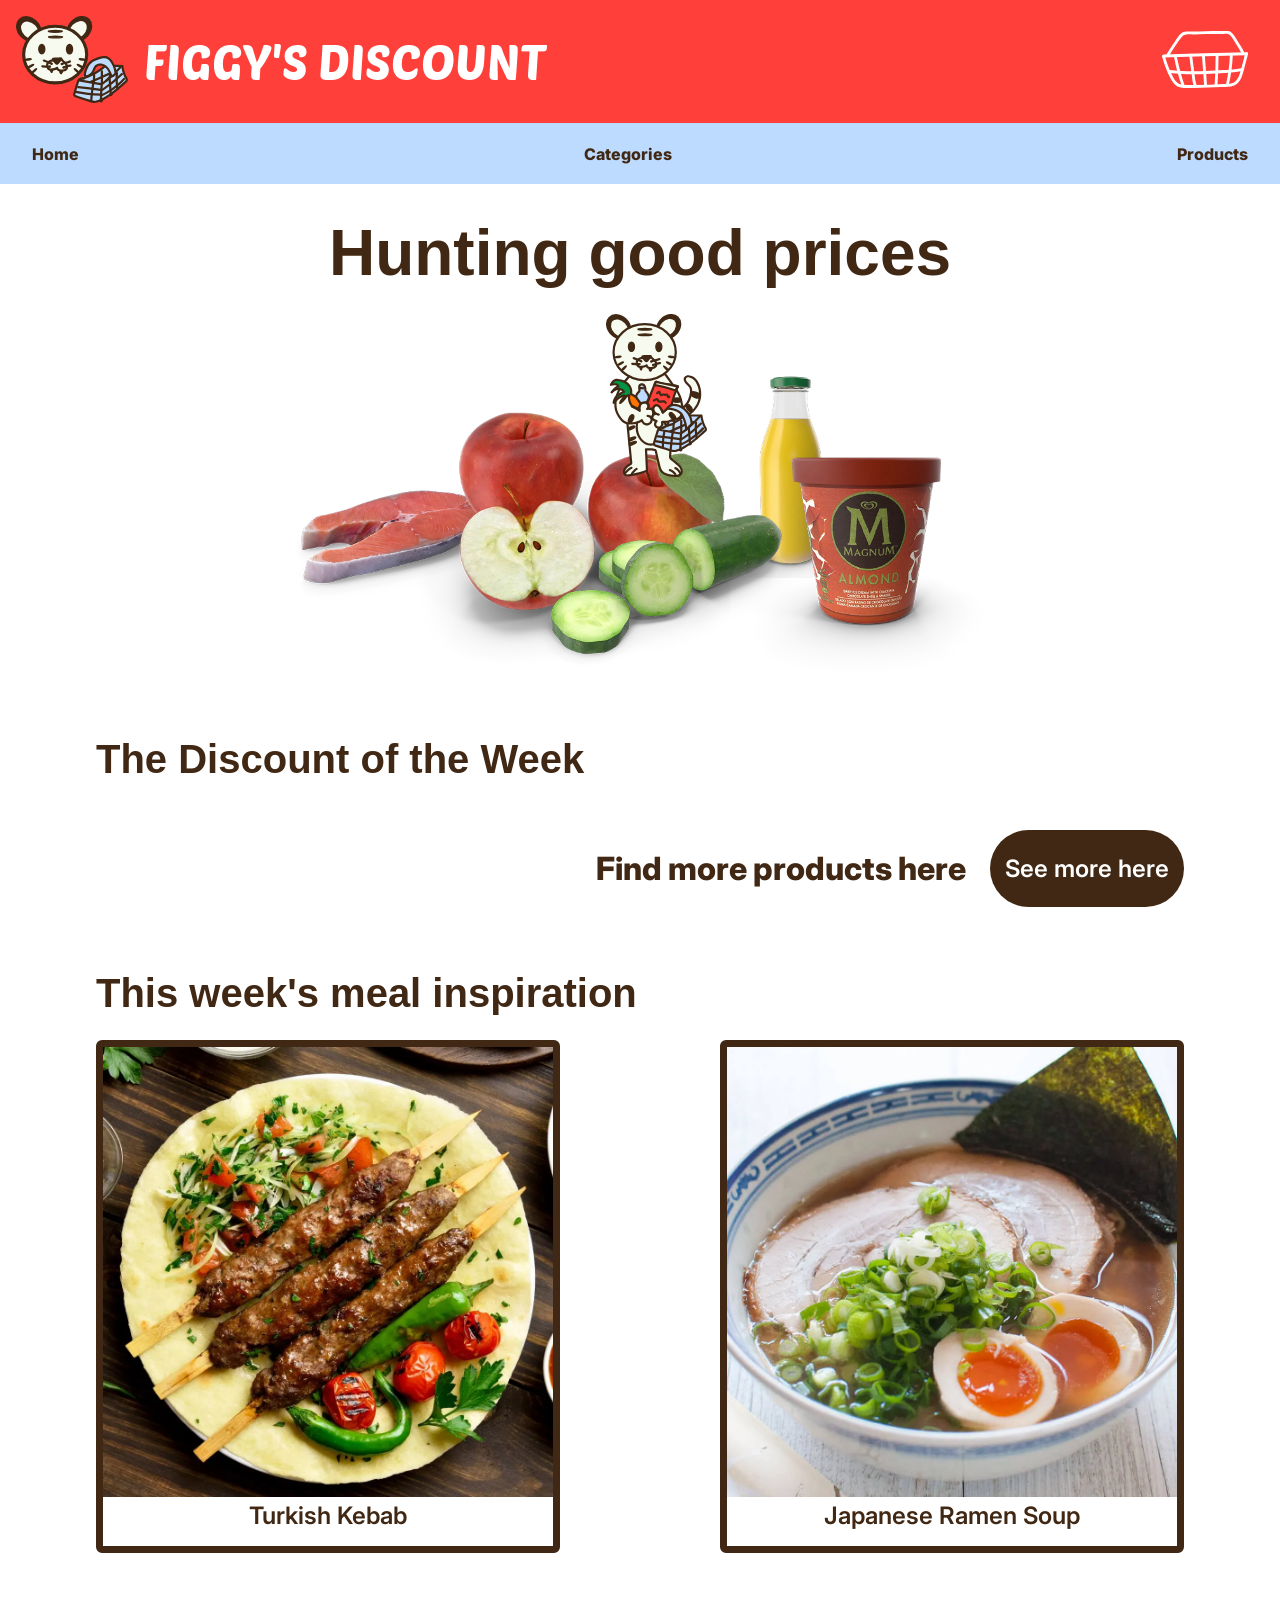
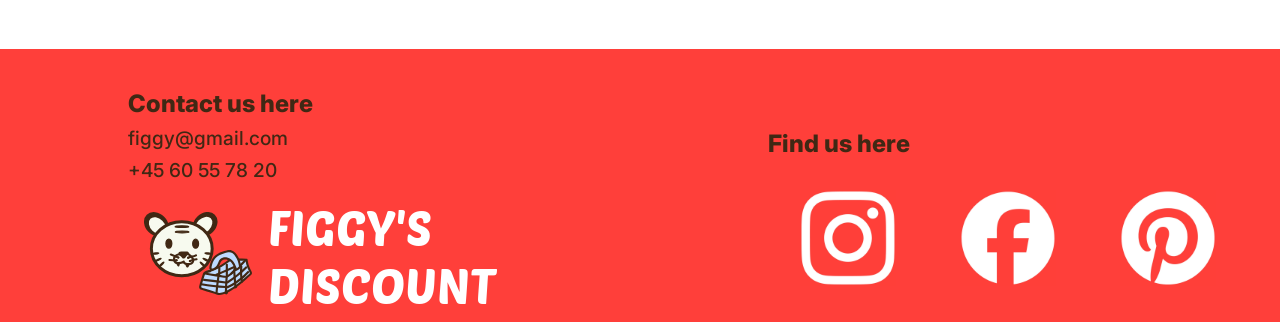
<file: index.html>
<!DOCTYPE html>
<html lang="da">

<head>
    <meta charset="UTF-8">
    <meta name="viewport" content="width=device-width, initial-scale=1.0">
    <link rel="stylesheet" href="styles/style.css">
    <link rel="stylesheet" href="styles/index.css">
    <script src="scripts/index.js" defer></script>
    <script src="scripts/burger.js" defer></script>
    <title>Figgy's</title>
    <link rel="icon" href="assets/logo.svg" type="image/svg+xml">
    <link rel="preconnect" href="https://fonts.googleapis.com">
    <link rel="preconnect" href="https://fonts.gstatic.com" crossorigin>
    <link href="https://fonts.googleapis.com/css2?family=Poetsen+One&display=swap" rel="stylesheet">
    <link
        href="https://fonts.googleapis.com/css2?family=Inter:ital,opsz,wght@0,14..32,100..900;1,14..32,100..900&display=swap"
        rel="stylesheet">
</head>

<body>
    <header>
        <div class="header_red">
            <div class="flex">
                <a class="logo" href="index.html"><img src="assets/logo.svg" alt="logo"></a>
                <p class="logo_font">FIGGY'S DISCOUNT</p>
            </div>
            <div class="flex basket_box">
                <a class="basket" href="#"><img src="assets/basket.svg" alt="basket"></a>
                <nav>
                    <ul class="menu">
                        <a href="index.html">
                            <li>Home</li>
                        </a>
                        <a href="categories.html">
                            <li>Categories</li>
                        </a>
                        <a href="product-list.html">
                            <li>Products</li>
                        </a>
                    </ul>
                </nav>
                <button class="burger">
                    <span class="line"></span>
                    <span class="line"></span>
                    <span class="line"></span>
                </button>
            </div>
        </div>
        <div class="header_blue">
            <div class="menu_desktop">
                <a href="index.html">
                    <p>Home</p>
                </a>
                <a href="categories.html">
                    <p>Categories</p>
                </a>
                <a href="product-list.html">
                    <p>Products</p>
                </a>
            </div>
        </div>
    </header>

    <main>
        <div>
            <h1>Hunting good prices</h1>
            <div class="hero_img">
                <div class="hero_img-1"><img src="assets/product.png" alt="products"></div>
                <div class="hero_img-2"><img src="assets/figgy.svg" alt="products"></div>
            </div>
        </div>
        <div>
            <h2>The Discount of the Week</h2>
            <div class="product_list_container">

            </div>
        </div>
        <div class="more_products">
            <p>Find more products here</p>
            <button class="more_products_btn"><a href="product-list.html">See more here</a></button>
        </div>
        <div class="opskrift">
            <h2>This week's meal inspiration</h2>
            <div class="opskrift_container">
                <div class="opskrift_box">
                    <img src="assets/kebab.webp" alt="product">
                    <p>Turkish Kebab</p>
                </div>
                <div class="opskrift_box">
                    <img src="assets/ramen.webp" alt="product">
                    <p>Japanese Ramen Soup</p>
                </div>
            </div>
        </div>
    </main>

    <footer>
        <div class="footer_desk">
            <div class="foot_spacey">
                <p class="foot_head">Contact us here</p>
                <p>figgy@gmail.com</p>
                <p>+45 60 55 78 20</p>
                <div class="flex">
                    <a class="logo" href="index.html"><img src="assets/logo.svg" alt="logo"></a>
                    <p class="logo_font">FIGGY'S DISCOUNT</p>
                </div>
            </div>

            <div>
                <p class="foot_head">Find us here</p>
                <div class="flex">
                    <a class="some" href="#"><img src="assets/insta.webp" alt="Instagram"></a>
                    <a class="some" href="#"><img src="assets/fb.webp" alt="Facebook"></a>
                    <a class="some" href="#"><img src="assets/pinterest.webp" alt="Pinterest"></a>
                </div>
            </div>
        </div>
    </footer>

</body>

</html>
</file>
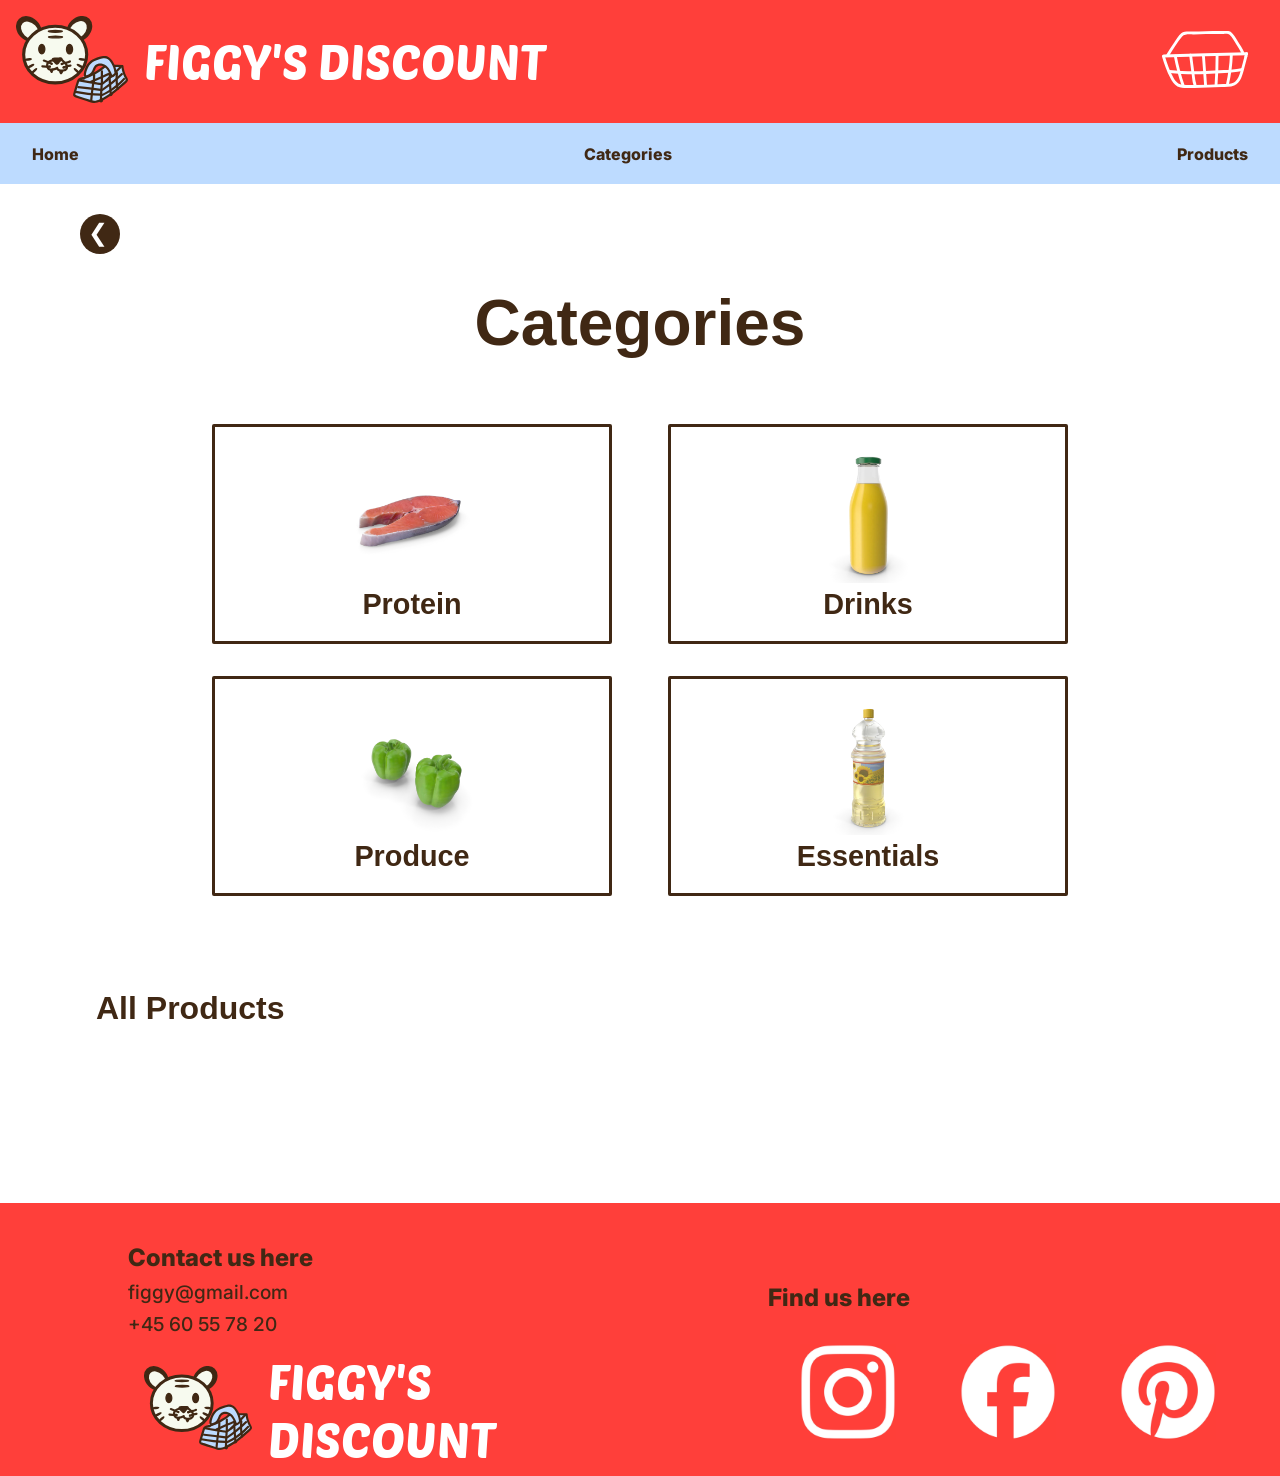
<file: categories.html>
<!DOCTYPE html>
<html lang="da">

<head>
    <meta charset="UTF-8">
    <meta name="viewport" content="width=device-width, initial-scale=1.0">
    <link rel="stylesheet" href="styles/style.css">
    <link rel="stylesheet" href="styles/categories.css">
    <script src="scripts/categories.js" defer></script>
    <script src="scripts/burger.js" defer></script>
    <title>Categories</title>
    <link rel="icon" href="assets/logo.svg" type="image/svg+xml">
    <link rel="preconnect" href="https://fonts.googleapis.com">
    <link rel="preconnect" href="https://fonts.gstatic.com" crossorigin>
    <link href="https://fonts.googleapis.com/css2?family=Poetsen+One&display=swap" rel="stylesheet">
    <link
        href="https://fonts.googleapis.com/css2?family=Inter:ital,opsz,wght@0,14..32,100..900;1,14..32,100..900&display=swap"
        rel="stylesheet">
</head>

<body>
    <header>
        <div class="header_red">
            <div class="flex">
                <a class="logo" href="index.html"><img src="assets/logo.svg" alt="logo"></a>
                <p class="logo_font">FIGGY'S DISCOUNT</p>
            </div>
            <div class="flex basket_box">
                <a class="basket" href="#"><img src="assets/basket.svg" alt="basket"></a>
                <nav>
                    <ul class="menu">
                        <a href="index.html">
                            <li>Home</li>
                        </a>
                        <a href="categories.html">
                            <li>Categories</li>
                        </a>
                        <a href="product-list.html">
                            <li>Products</li>
                        </a>
                    </ul>
                </nav>
                <button class="burger">
                    <span class="line"></span>
                    <span class="line"></span>
                    <span class="line"></span>
                </button>
            </div>
        </div>
        <div class="header_blue">
            <div class="menu_desktop">
                <a href="index.html">
                    <p>Home</p>
                </a>
                <a href="categories.html">
                    <p>Categories</p>
                </a>
                <a href="product-list.html">
                    <p>Products</p>
                </a>
            </div>
        </div>
    </header>

    <main>

        <section class="categories">
            <a href="index.html" class="back-button">❮</a>

            <h1>Categories</h1>

            <div class="category-container protein">

                <div class="category-card">
                    <img src="assets/protein.webp" alt="protein">
                    <h2>Protein</h2>
                </div>

                <div class="category-card drinks">
                    <img src="assets/drinks.webp" alt="Drinks">
                    <h2>Drinks</h2>
                </div>

                <div class="category-card produce">
                    <img src="assets/produce.webp" alt="Produce">
                    <h2>Produce</h2>
                </div>

                <div class="category-card essentials">
                    <img src="assets/essentials.webp" alt="Essentials">
                    <h2>Essentials</h2>
                </div>
            </div>
        </section>

        <div class="all_products">
            <h2>All Products</h2>
            <div class="product_list_container">


            </div>
        </div>

    </main>

    <footer>
        <div class="footer_desk">
            <div class="foot_spacey">
                <p class="foot_head">Contact us here</p>
                <p>figgy@gmail.com</p>
                <p>+45 60 55 78 20</p>
                <div class="flex">
                    <a class="logo" href="index.html"><img src="assets/logo.svg" alt="logo"></a>
                    <p class="logo_font">FIGGY'S DISCOUNT</p>
                </div>
            </div>

            <div>
                <p class="foot_head">Find us here</p>
                <div class="flex">
                    <a class="some" href="#"><img src="assets/insta.webp" alt="Instagram"></a>
                    <a class="some" href="#"><img src="assets/fb.webp" alt="Facebook"></a>
                    <a class="some" href="#"><img src="assets/pinterest.webp" alt="Pinterest"></a>
                </div>
            </div>
        </div>
    </footer>

</body>

</html>
</file>
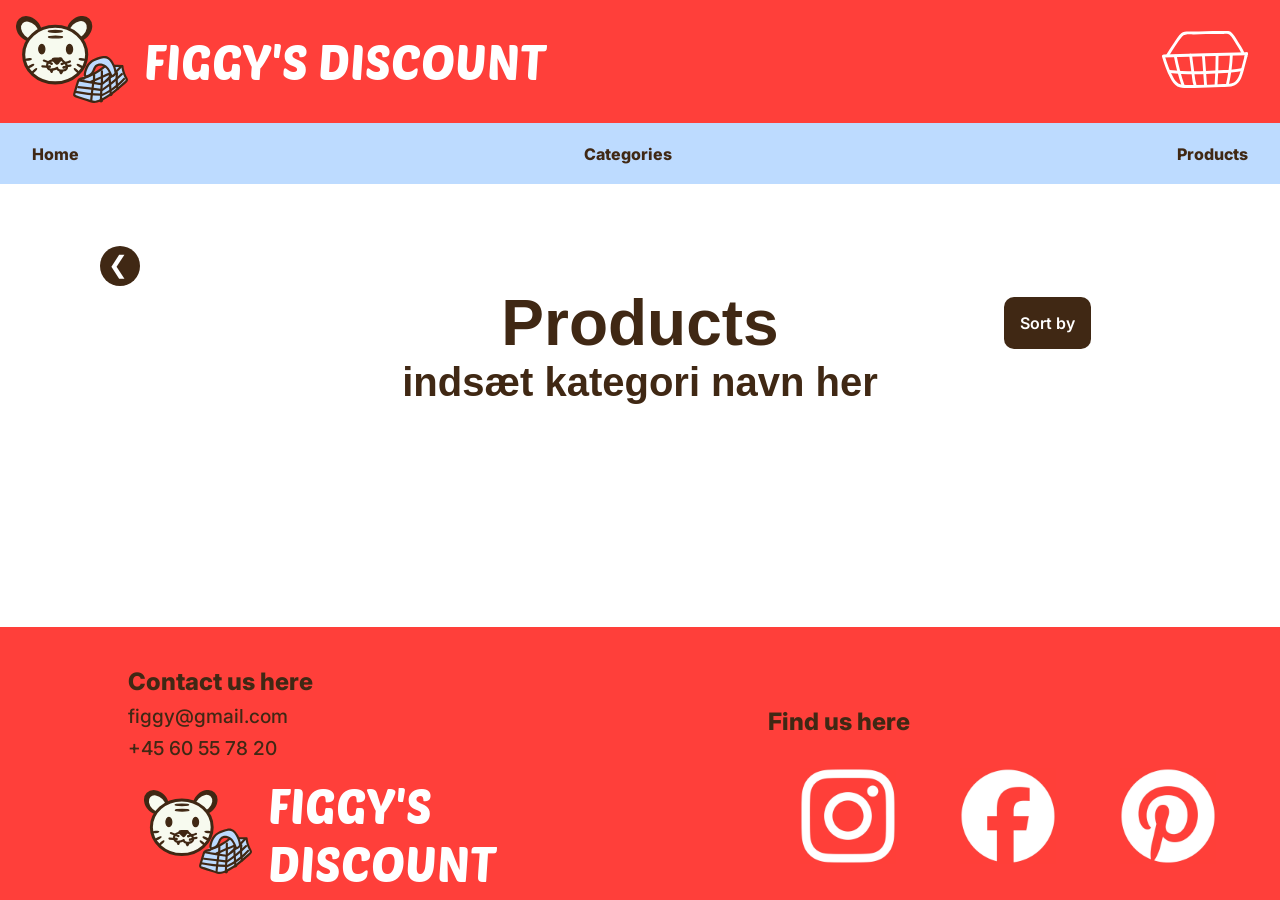
<file: product-list.html>
<!DOCTYPE html>
<html lang="da">

<head>
    <meta charset="UTF-8">
    <meta name="viewport" content="width=device-width, initial-scale=1.0">
    <link rel="stylesheet" href="styles/style.css">
    <link rel="stylesheet" href="styles/product-list.css">
    <script src="scripts/product-list.js" defer></script>
    <script src="scripts/burger.js" defer></script>
    <title>Product list</title>
    <link rel="icon" href="assets/logo.svg" type="image/svg+xml">
    <link rel="preconnect" href="https://fonts.googleapis.com">
    <link rel="preconnect" href="https://fonts.gstatic.com" crossorigin>
    <link href="https://fonts.googleapis.com/css2?family=Poetsen+One&display=swap" rel="stylesheet">
    <link
        href="https://fonts.googleapis.com/css2?family=Inter:ital,opsz,wght@0,14..32,100..900;1,14..32,100..900&display=swap"
        rel="stylesheet">
</head>

<body>
    <header>


        <div class="header_red">
            <div class="flex">
                <a class="logo" href="index.html"><img src="assets/logo.svg" alt="logo"></a>
                <p class="logo_font">FIGGY'S DISCOUNT</p>
            </div>
            <div class="flex basket_box">
                <a class="basket" href="#"><img src="assets/basket.svg" alt="basket"></a>
                <nav>
                    <ul class="menu">
                        <a href="index.html">
                            <li>Home</li>
                        </a>
                        <a href="categories.html">
                            <li>Categories</li>
                        </a>
                        <a href="product-list.html">
                            <li>Products</li>
                        </a>
                    </ul>
                </nav>
                <button class="burger">
                    <span class="line"></span>
                    <span class="line"></span>
                    <span class="line"></span>
                </button>
            </div>
        </div>
        <div class="header_blue">
            <div class="menu_desktop">
                <a href="index.html">
                    <p>Home</p>
                </a>
                <a href="categories.html">
                    <p>Categories</p>
                </a>
                <a href="product-list.html">
                    <p>Products</p>
                </a>
            </div>
        </div>
    </header>

    <main>

        <section class="categories">
            <a href="index.html" class="back-button">❮</a>


            <div class="product_sort_grid">
                <h1>Products</h1>
                <!-- <button>sort by</button> -->
                <!-- <select name="pets" class="sort_btn">
                    <option value="">Sort by</option>
                    <option value="">Protein</option>
                    <option value="dog">Drinks</option>
                    <option value="cat">Produce</option>
                    <option value="hamster">Essentials</option>
                </select> -->

                <div class="dropdown">
                    <button onclick="myFunction()" class="dropbtn">Sort by</button>
                    <div id="myDropdown" class="dropdown-content">
                        <a class="dropdown_text" href="#">Protein</a>
                        <a class="dropdown_text" href="#">Drinks</a>
                        <a class="dropdown_text" href="#">Produce</a>
                        <a class="dropdown_text" href="#">Essentials</a>
                    </div>
                </div>
            </div>
            <h2>indsæt kategori navn her</h2>
        </section>
        <div class="product_list_container">


        </div>
    </main>

    <footer>
        <div class="footer_desk">
            <div class="foot_spacey">
                <p class="foot_head">Contact us here</p>
                <p>figgy@gmail.com</p>
                <p>+45 60 55 78 20</p>
                <div class="flex">
                    <a class="logo" href="index.html"><img src="assets/logo.svg" alt="logo"></a>
                    <p class="logo_font">FIGGY'S DISCOUNT</p>
                </div>
            </div>

            <div>
                <p class="foot_head">Find us here</p>
                <div class="flex">
                    <a class="some" href="#"><img src="assets/insta.webp" alt="Instagram"></a>
                    <a class="some" href="#"><img src="assets/fb.webp" alt="Facebook"></a>
                    <a class="some" href="#"><img src="assets/pinterest.webp" alt="Pinterest"></a>
                </div>
            </div>
        </div>
    </footer>

</body>

</html>
</file>
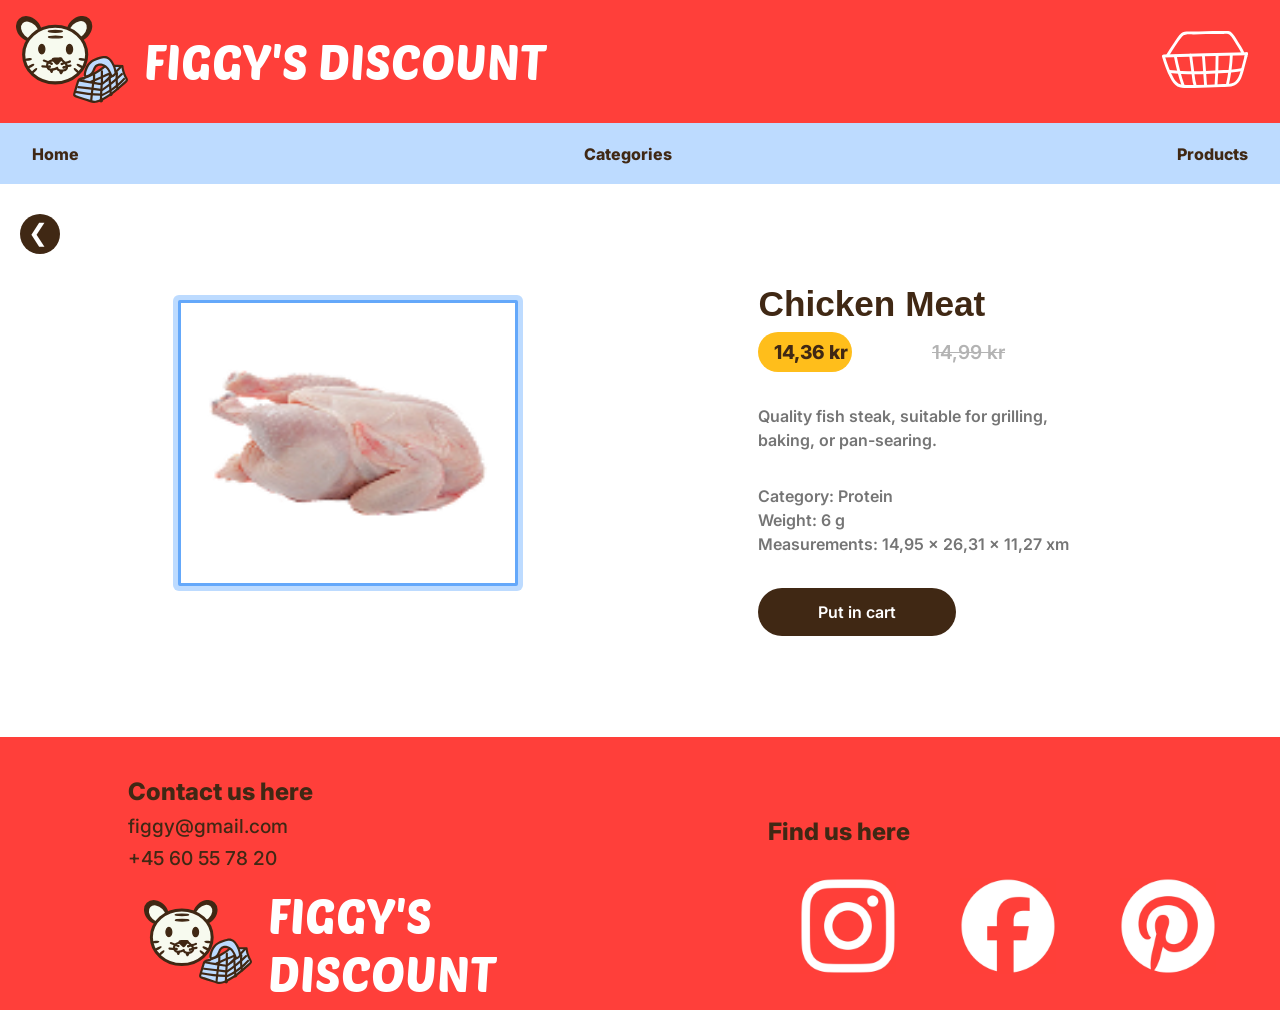
<file: product.html>
<!DOCTYPE html>
<html lang="da">

<head>
    <meta charset="UTF-8">
    <meta name="viewport" content="width=device-width, initial-scale=1.0">
    <link rel="stylesheet" href="styles/style.css">
    <link rel="stylesheet" href="styles/product.css">
    <script src="scripts/product.js" defer></script>
    <script src="scripts/burger.js" defer></script>
    <title>Product</title>
    <link rel="icon" href="assets/logo.svg" type="image/svg+xml">
    <link rel="preconnect" href="https://fonts.googleapis.com">
    <link rel="preconnect" href="https://fonts.gstatic.com" crossorigin>
    <link href="https://fonts.googleapis.com/css2?family=Poetsen+One&display=swap" rel="stylesheet">
    <link
        href="https://fonts.googleapis.com/css2?family=Inter:ital,opsz,wght@0,14..32,100..900;1,14..32,100..900&display=swap"
        rel="stylesheet">
</head>

<body>
    <header>
        <div class="header_red">
            <div class="flex">
                <a class="logo" href="index.html"><img src="assets/logo.svg" alt="logo"></a>
                <p class="logo_font">FIGGY'S DISCOUNT</p>
            </div>
            <div class="flex basket_box">
                <a class="basket" href="#"><img src="assets/basket.svg" alt="basket"></a>
                <nav>
                    <ul class="menu">
                        <a href="index.html">
                            <li>Home</li>
                        </a>
                        <a href="categories.html">
                            <li>Categories</li>
                        </a>
                        <a href="product-list.html">
                            <li>Products</li>
                        </a>
                    </ul>
                </nav>
                <button class="burger">
                    <span class="line"></span>
                    <span class="line"></span>
                    <span class="line"></span>
                </button>
            </div>
        </div>
        <div class="header_blue">
            <div class="menu_desktop">
                <a href="index.html">
                    <p>Home</p>
                </a>
                <a href="categories.html">
                    <p>Categories</p>
                </a>
                <a href="product-list.html">
                    <p>Products</p>
                </a>
            </div>
        </div>
    </header>

    <main>
            <div class="button_place">
            <a href="index.html" class="back-button">❮</a>
            </div>
            <section class="product">
            <div class="product_img">
            <img class="product_picture" src="assets/test-img.png" alt="product">
            </div>
            <div class="product_info">
                <div class="product_header">
                <h1 class="product_title">Chicken Meat</h1>
                <div class="prices">
                    <p class="now_price">14,36 kr</p>
                    <p class="before_price">14,99 kr</p>
                </div>
                </div>
                <div class="product_facts">
                <p class="description">Quality fish steak, suitable for grilling, baking, or pan-searing.</p>
                </div>
                <div class="product_facts">
                <p class="category">Category: Protein</p>
                <p class="weight">Weight: 6 g</p>
                <p class="measurements">Measurements: 14,95 x 26,31 x 11,27 xm</p>
                </div>
                <div>
                    <button>Put in cart</button>
                </div>
            </div>
        </section>
    </main>

    <footer>
        <div class="footer_desk">
            <div class="foot_spacey">
                <p class="foot_head">Contact us here</p>
                <p>figgy@gmail.com</p>
                <p>+45 60 55 78 20</p>
                <div class="flex">
                    <a class="logo" href="index.html"><img src="assets/logo.svg" alt="logo"></a>
                    <p class="logo_font">FIGGY'S DISCOUNT</p>
                </div>
            </div>

            <div>
                <p class="foot_head">Find us here</p>
                <div class="flex">
                    <a class="some" href="#"><img src="assets/insta.webp" alt="Instagram"></a>
                    <a class="some" href="#"><img src="assets/fb.webp" alt="Facebook"></a>
                    <a class="some" href="#"><img src="assets/pinterest.webp" alt="Pinterest"></a>
                </div>
            </div>
        </div>
    </footer>

</body>

</html>
</file>
<file: styles/style.css>
* {
  padding: 0;
  margin: 0;
  box-sizing: border-box;
  font-family: sans-serif;
}

img {
  max-width: 100%;
}

:root {
  --red: #ff3f3a;
  --blue: #bddbff;
  --darkyellow: #ffbe1b;
  --lightyellow: #ffde58;
  --brown: #402814;
  --darkblue: #64a8fa;
}

p {
  font-family: "Inter", sans-serif;
  color: var(--brown);
  font-weight: 500;
}

body {
  display: grid;
  grid-template-rows: auto 1fr auto;
  min-height: 100svh;
}

/* Header */
.header_red {
  display: flex;
  justify-content: space-between;
  align-items: center;
  background-color: var(--red);
}

.flex {
  display: flex;
  align-items: center;
}

.basket_box {
  display: flex;
  width: 20%;
  margin-right: 2rem;
}

.basket {
  width: 45%;
  height: 60%;
}

.logo {
  padding: 1rem;
  width: 8rem;
}

.logo_font {
  font-family: "Poetsen One", sans-serif;
  color: white;
  font-size: 2rem;
}
.product-link {
  text-decoration: none;
}

@media screen and (max-width: 999px) {
  .menu a {
    display: block;
    padding: 5%;
    font-family: Verdana, Geneva, Tahoma, sans-serif;
    font-size: 1rem;
    color: #131313;
    text-decoration: none;
    transition: color 0.3s;
    text-align: left;
  }

  .menu a:hover {
    text-decoration: underline solid #e4efff;
    color: #4a6dc0;
    width: 100%;
  }

  .burger {
    width: 35px;
    height: 30px;
    cursor: pointer;
  }

  .burger .line {
    display: block;
    width: 100%;
    height: 2px;
    background-color: white;
    margin-bottom: 5px;
    transition: 0.2s linear;
  }

  .menu_desktop {
    display: none;
  }

  .menu {
    display: none;
  }

  .burger {
    display: block;
    background-color: transparent;
    border: 0;
  }

  .burger.active .line:nth-child(1) {
    transform: rotate(45deg) translate(5px, 5px);
    transition: 0.2s linear;
  }

  .burger.active .line:nth-child(2) {
    opacity: 0;
    transition: 0.15s linear;
  }

  .burger.active .line:nth-child(3) {
    transform: rotate(-45deg) translate(5px, -5px);
    transition: 0.2s linear;
  }

  nav.active .menu {
    display: block;
    background-color: #ffffff;
    position: absolute;
    top: 107px;
    right: 2%;
    border-radius: 6px;
    box-shadow: 0px 8px 16px 0px rgba(0, 0, 0, 0.2);
    z-index: 2;
  }

  nav.active .menu li {
    list-style: none;
    margin-block: 10px 10px;
    margin-inline: 25px 25px;
  }

  nav.active .menu a {
    font-size: 16px;
  }
}

.header_blue {
  background-color: var(--blue);
  padding-block: 1.3rem;
}

/* Footer */
footer {
  background-color: var(--red);
  padding-inline: 2rem;
  padding-top: 2rem;
  margin-top: 4rem;
}

.foot_head {
  font-weight: 800;
}

.foot_spacey p {
  margin-block: 0.5rem;
}

footer .logo {
  width: 10rem;
}

.some {
  padding: 2rem;
}

@media screen and (min-width: 1000px) {
  .menu,
  .burger {
    display: none;
  }

  .logo {
    width: 9rem;
  }

  .logo_font {
    font-size: 3rem;
  }

  .header_blue {
    padding-block: 1.3rem;
    padding-inline: 2rem;
    text-align: center;
  }

  .menu_desktop {
    display: flex;
    justify-content: space-between;
  }

  .menu_desktop p {
    font-weight: 800;
  }

  .menu_desktop p:hover {
    text-decoration: underline solid #e4efff;
    color: #4a6dc0;
  }

  .menu_desktop a {
    text-decoration: none;
  }

  .basket_box {
    display: grid;
    align-items: start;
    justify-items: end;
    width: 15%;
  }

  footer {
    margin-top: 6rem;
  }

  .footer_desk {
    display: grid;
    grid-template-columns: 1fr 1fr;
    gap: 10rem;
    align-items: end;
    padding-left: 6rem;
  }

  .foot_head {
    font-size: 1.5rem;
  }

  footer p {
    font-size: 1.2rem;
  }

  .some {
    width: 10rem;
  }
}
</file>
<file: styles/index.css>
h1 {
  text-align: center;
  margin-top: 2rem;
  color: var(--brown);
  font-size: 2.2rem;
  font-weight: 800;
}

h2 {
  margin-left: 1rem;
  color: var(--brown);
  font-weight: 700;
  font-size: 2rem;
  margin-bottom: 1rem;
}
img {
  width: 100%;
}
/* HERO IMAGE */

/* .hero_img {
  margin-top: 1.5rem;
  margin-bottom: 1rem;
  display: grid;
  grid-template-columns: 1fr;
}

.hero_img-1 {
  grid-column: 1;
  grid-row: 1;
  margin-top: 1rem;
}

.hero_img-2 {
  grid-column: 1;
  grid-row: 1;
  width: 4rem;
  margin-left: 14rem;
} */

.hero_img {
  display: grid;
  position: relative;
  margin-top: 1.5rem;
  margin-bottom: 1rem;
}

.hero_img-1 {
  margin-top: 1rem;
  justify-items: center;
}

.hero_img-2 {
  position: absolute;
  top: 0%;
  left: 46%;
  right: 0;
  width: 13.5%;
}

/* PRODUCT CARD STYLING */

.product_card {
  display: grid;
  grid-template-rows: subgrid;
  grid-row: span 2;
  position: relative;
  border-radius: 2px;
  margin-bottom: 2rem;
}

.product-img {
  background-color: white;
  border: 3px solid var(--darkblue);
  box-shadow: 0 0 0 5px var(--blue);
  border-radius: 2px;
  height: 80%;
  width: 100%;
}

.product_info {
  display: flex;
  justify-content: space-between;
  background-color: var(--blue);
  padding-top: 1.5rem;
  padding-bottom: 0.5rem;
  width: 100%;
  border: 5px solid var(--blue);
  box-shadow: 0 0 0 5px var(--blue);
  border-radius: 0 0 2px 2px;
}

.product_name {
  font-size: 1.1rem;
  font-weight: 600;
  color: var(--brown);
}

.product_price {
  background-color: var(--darkyellow);
  padding: 4px;
  width: 4rem;
  border-radius: 20px;
  font-weight: 600;
  text-align: center;
}

.tilbud {
  width: 4rem;
  position: absolute;
  right: -1rem;
  top: -0.5rem;
}

.tilbud_procent {
  position: absolute;
  right: -0.35rem;
  top: 0.8rem;
  rotate: 15deg;
  font-weight: 800;
}

.product-link {
  text-decoration: none;
}
/* PRODUCT LIST CONTAINER */

.product_list_container {
  display: grid;
  grid-template-columns: 1fr 1fr;
  /* grid-template-rows: 1fr auto 1fr auto 1fr; */
  column-gap: 2rem;
  row-gap: 1rem;
  margin-inline: 1rem;
}

/* MORE PRODUCTS */

.more_products {
  display: grid;
  grid-template-columns: 1fr 1fr;
  margin-top: 2rem;
  margin-inline: 1rem;
  text-align: center;
  align-items: center;
}

.more_products p {
  font-weight: 800;
  font-size: 1.1rem;
}

.more_products_btn {
  background-color: var(--brown);
  border: 0;
  border-radius: 30px;
  padding-block: 0.8rem;
  margin-inline: 1.5rem;
}

.more_products_btn a {
  color: white;
  font-size: 1rem;
  font-weight: 600;
  font-family: "Inter", sans-serif;
  text-decoration: none;
}

.more_products_btn:hover {
  background-color: rgb(117, 73, 27);
  cursor: pointer;
}

/* OPSKRIFT BOX STYLE */

.opskrift {
  margin-top: 4rem;
}

.opskrift_container {
  display: grid;
  row-gap: 1.5rem;
  margin-inline: 1rem;
  margin-top: 1.5rem;
}

.opskrift_box {
  border: 7px solid var(--brown);
  border-radius: 6px;
  padding-bottom: 1rem;
}

.opskrift_box p {
  font-size: 1.5rem;
  font-weight: 600;
  text-align: center;
}

@media screen and (min-width: 1000px) {
  main {
    margin-inline: 5rem;
  }

  h1 {
    font-size: 4rem;
    margin-top: 2rem;
  }

  h2 {
    font-size: 2.5rem;
  }

  .hero_img {
    justify-items: center;
  }

  .hero_img-1 {
    width: 65%;
    margin-top: 2.5rem;
    justify-items: center;
  }

  .hero_img-2 {
    width: 9%;
    left: 47%;
  }

  .product_list_container {
    grid-template-columns: 1fr 1fr 1fr 1fr;
  }

  .opskrift_container {
    grid-template-columns: 1fr 1fr;
    gap: 10rem;
  }

  .more_products {
    grid-template-columns: 4fr 1fr;
  }

  .more_products p {
    font-size: 2rem;
    text-align: end;
  }

  .more_products_btn {
    margin-right: 0;
    padding-block: 1.5rem;
    border-radius: 10rem;
  }

  .more_products_btn a {
    font-size: 1.5rem;
  }
}
</file>
<file: styles/categories.css>
h1 {
  text-align: center;
  color: var(--brown);
  font-size: 2.2rem;
  font-weight: 800;
}

h2 {
  margin-left: 1rem;
  color: var(--brown);
  font-weight: 700;
  font-size: 2rem;
  margin-bottom: 1rem;
}

.categories {
  width: 100%;
  max-width: 550px;
  margin: 0 auto;
  padding: 30px 20px;
  background-color: white;
  text-align: center;
}

.categories h1 {
  margin-bottom: 30px;
  color: var(--brown);
}

.category-container {
  display: flex;
  flex-direction: column;
  gap: 25px;
  align-items: center;
}

.category-card {
  width: 100%;
  max-width: 340px;
  height: 225px;
  display: flex;
  flex-direction: column;
  justify-content: center;
  align-items: center;
  background-color: white;
  border: 3px solid var(--brown);
  border-radius: 2px;
  transition: all 0.3s ease;
}
.category-card:hover {
  transform: translateY(-10px);
  box-shadow: 0 8px 20px rgba(0, 0, 0, 0.2);
}

.category-card img {
  width: 190px;
  height: 125px;
  object-fit: contain;
}

.category-card h2 {
  font-size: 30px;
  margin-top: 5px;
}

.all_products {
  margin-top: 4rem;
}

/* Tilbage-knap */

.categories {
  position: relative;
}

.back-button {
  display: flex;
  justify-content: center;
  align-items: center;
  width: 40px;
  height: 40px;
  background-color: var(--brown);
  color: white;
  border-radius: 50%;
  text-decoration: none;
  font-size: 24px;
  padding-right: 4px;
  padding-bottom: 3px;
}

/* PRODUCT CARD STYLING */

.product_card {
  display: grid;
  grid-template-rows: subgrid;
  grid-row: span 2;
  position: relative;
  border-radius: 2px;
  margin-bottom: 2rem;
}

.product-img {
  background-color: white;
  border: 3px solid var(--darkblue);
  box-shadow: 0 0 0 5px var(--blue);
  border-radius: 2px;
  height: 80%;
  width: 100%;
}

.product_info {
  display: flex;
  justify-content: space-between;
  background-color: var(--blue);
  padding-top: 1.5rem;
  padding-bottom: 0.5rem;
  width: 100%;
  border: 5px solid var(--blue);
  box-shadow: 0 0 0 5px var(--blue);
  border-radius: 0 0 2px 2px;
}

.product_name {
  font-size: 1.1rem;
  font-weight: 600;
  color: var(--brown);
}

.product_price {
  background-color: var(--darkyellow);
  padding: 4px;
  width: 4rem;
  border-radius: 20px;
  font-weight: 600;
  text-align: center;
}

.tilbud {
  width: 4rem;
  position: absolute;
  right: -1rem;
  top: -0.5rem;
}

.tilbud_procent {
  position: absolute;
  right: -0.35rem;
  top: 0.8rem;
  rotate: 15deg;
  font-weight: 800;
}

/* PRODUCT LIST CONTAINER */

.product_list_container {
  display: grid;
  grid-template-columns: 1fr 1fr;
  grid-template-rows: 1fr auto 1fr auto 1fr;
  column-gap: 2rem;
  row-gap: 1rem;
  margin-inline: 1rem;
}

@media screen and (min-width: 1000px) {
  .categories {
    max-width: 100%;
    padding: 30px 0;
  }

  .categories h1 {
    margin-top: 2rem;
    margin-bottom: 4rem;
  }

  .category-container {
    display: grid;
    grid-template-columns: repeat(2, minmax(0, 400px));
    justify-content: center;
    gap: 2rem 3.5rem;
  }

  .category-card {
    width: 100%;
    max-width: 400px;
    height: 220px;
    border: 3px solid var(--brown);
    border-radius: 2px;
    box-sizing: border-box;
  }

  .category-card img {
    width: 220px;
    height: 135px;
    object-fit: contain;
  }

  .category-card h2 {
    font-size: 1.8rem;
    margin: 5px 0 0;
  }

  main {
    margin-inline: 5rem;
  }

  /* Produkter */
  h1 {
    font-size: 4rem;
    margin-top: 2rem;
  }

  h2 {
    font-size: 2rem;
  }

  .hero_img {
    justify-items: center;
  }

  .hero_img-1 {
    width: 65%;
    margin-top: 2.5rem;
    justify-items: center;
  }

  .hero_img-2 {
    width: 9%;
    left: 47%;
  }

  .product_list_container {
    grid-template-columns: 1fr 1fr 1fr 1fr;
  }
}
</file>
<file: styles/product-list.css>
h1 {
  text-align: center;

  color: var(--brown);
  font-size: 2.2rem;
  font-weight: 800;
}

h2 {
  color: var(--brown);
  font-weight: 700;
  font-size: 1rem;
  margin-bottom: 1rem;
}

header {
  margin-bottom: 2rem;
}

/* PRODUCT CARD STYLING */

.product_card {
  display: grid;
  grid-template-rows: subgrid;
  grid-row: span 2;
  position: relative;
  border-radius: 2px;
  margin-bottom: 2rem;
}

.product-img {
  background-color: white;
  border: 3px solid var(--darkblue);
  box-shadow: 0 0 0 5px var(--blue);
  border-radius: 2px;
  height: 80%;
  width: 100%;
}

.product_info {
  display: flex;
  justify-content: space-between;
  background-color: var(--blue);
  padding-top: 1.5rem;
  padding-bottom: 0.5rem;
  width: 100%;
  border: 5px solid var(--blue);
  box-shadow: 0 0 0 5px var(--blue);
  border-radius: 0 0 2px 2px;
}

.product_name {
  font-size: 1.1rem;
  font-weight: 600;
  color: var(--brown);
}

.product_price {
  background-color: var(--darkyellow);
  padding: 4px;
  width: 4rem;
  border-radius: 20px;
  font-weight: 600;
  text-align: center;
}

.tilbud {
  width: 4rem;
  position: absolute;
  right: -1rem;
  top: -0.5rem;
}

.tilbud_procent {
  position: absolute;
  right: -0.35rem;
  top: 0.8rem;
  rotate: 15deg;
  font-weight: 800;
}

/* PRODUCT LIST CONTAINER */

.product_list_container {
  display: grid;
  grid-template-columns: 1fr 1fr;
  grid-template-rows: 1fr auto 1fr auto 1fr;
  column-gap: 2rem;
  row-gap: 1rem;
  margin-inline: 1rem;
}

/* Tilbage-knap */

.categories {
  position: relative;
  width: 100%;
  /* max-width: 550px; */
  margin: 0 auto;
  padding: 30px 20px;

  text-align: center;
}

.back-button {
  display: flex;
  justify-content: center;
  align-items: center;
  width: 40px;
  height: 40px;
  background-color: var(--brown);
  color: white;
  border-radius: 50%;
  text-decoration: none;
  font-size: 24px;
  padding-right: 4px;
  padding-bottom: 3px;
}

/* sort knap */

/* Dropdown Button */
.dropbtn {
  background-color: var(--brown);
  color: white;
  padding: 16px;
  font-size: 16px;
  border: none;
  cursor: pointer;
  border-radius: 10px;
}

/* Dropdown button on hover & focus */
.dropbtn:hover,
.dropbtn:focus {
  background-color: var(--blue);
  color: var(--brown);
}
button {
  font-family: "Inter", sans-serif;
  font-weight: 600;
}

.dropdown_text {
  font-weight: 600;
  color: var(--brown);
  font-family: "Inter", sans-serif;
}

/* The container <div> - needed to position the dropdown content */
.dropdown {
  position: relative;
  display: inline-block;
}

/* Dropdown Content (Hidden by Default) */
.dropdown-content {
  display: none;
  position: absolute;
  background-color: #f1f1f1;
  /* min-width: 100px; */
  box-shadow: 0px 8px 16px 0px rgba(0, 0, 0, 0.2);
  border-radius: 4px;
  z-index: 1;
  right: 32%;
}

/* Links inside the dropdown */
.dropdown-content a {
  color: var(--brown);
  padding: 12px 16px;
  text-decoration: none;
  display: block;
}

/* Change color of dropdown links on hover */
.dropdown-content a:hover {
  background-color: #ddd;
  border-radius: 4px;
}

/* Show the dropdown menu (use JS to add this class to the .dropdown-content container when the user clicks on the dropdown button) */
.show {
  display: block;
}

/* .sort_btn {
  background-color: var(--brown);
  color: white;
  height: 40px;
  width: 90px;
  border-radius: 10px;
  font-family: "Inter", sans-serif;
  font-weight: 600;
  text-align: center;
} */

.product_sort_grid {
  /* display: flex;
  justify-content: space-between; */
  display: grid;
  grid-template-columns: 1fr 2fr 1fr;
  align-items: center;
  gap: 10px;
}
h1 {
  grid-row: 1;
  grid-column: 2;
}
.dropdown {
  grid-row: 1;
  grid-column: 3;
}

/* h1 {
  margin-left: 8rem;
} */

@media screen and (min-width: 1000px) {
  main {
    margin-inline: 5rem;
  }

  h1 {
    font-size: 4rem;
    /* margin-top: 2rem; */
  }

  h2 {
    font-size: 2.5rem;
  }

  .hero_img {
    justify-items: center;
  }

  .hero_img-1 {
    width: 65%;
    margin-top: 2.5rem;
    justify-items: center;
  }

  .hero_img-2 {
    width: 9%;
    left: 47%;
  }

  .product_list_container {
    grid-template-columns: 1fr 1fr 1fr 1fr;
  }

  .opskrift_container {
    grid-template-columns: 1fr 1fr;
    gap: 10rem;
  }

  .more_products {
    grid-template-columns: 4fr 1fr;
  }

  .more_products p {
    font-size: 2rem;
    text-align: end;
  }

  .more_products_btn {
    margin-right: 0;
    padding-block: 1.5rem;
    border-radius: 10rem;
  }

  .more_products_btn a {
    font-size: 1.5rem;
  }
}
</file>
<file: styles/product.css>
.product {
    display: grid;
    gap: 1rem;
    margin-inline: 4rem;
}

.product_info {
    display: flex;
    flex-direction: column;
    gap: 1rem;
    margin-top: -3rem;
}

.product img {
display: block;
background-color: white;
border: 3px solid var(--darkblue);
box-shadow: 0 0 0 5px var(--blue); 
border-radius: 2px;
height: 80%;
width: 100%;
margin-top: 1rem;
}

h1 {
color: var(--brown);
font-size: 2.2rem;
font-weight: 800;
}

.product_facts p {
    line-height: 1.5rem;
    font-weight: 600;
    color: #757575;
}

.prices {
    display: grid;
    grid-template-columns: 1fr 1fr;
}

.now_price {
    background-color: var(--darkyellow);
    color: var(--brown);
    font-size: 1.2rem;
    font-weight: 800;
    padding-left: 1rem;
    margin-right: 5rem;
    padding-block: 0.5rem;
    border-radius: 5rem;
}

.before_price {
    display: grid;
    padding-block: 0.5rem;
    color: #B3B3B3;
    text-decoration: line-through;
    font-size: 1.2rem;
    font-weight: 600;
    justify-self: end;
}

.back-button {
  display: flex;
  justify-content: center;
  align-items: center;
  width: 40px;
  height: 40px;
  background-color: var(--brown);
  color: white;
  border-radius: 50%;
  text-decoration: none;
  font-size: 24px;
  padding-right: 4px;
  padding-bottom: 3px;
}

.button_place {
  padding: 30px 20px;
}

.product button {
  background-color: var(--brown);
  color: white;
  padding-block: 14px;
  padding-inline: 30px;
  font-size: 16px;
  border: none;
  cursor: pointer;
  border-radius: 5rem;
  font-family: "Inter", sans-serif;
  font-weight: 600;
}

.product button:hover,
.product button:focus {
  background-color: var(--blue);
  color: var(--brown);
}

@media screen and (min-width: 1000px) {

    .product {
        grid-template-columns: 1fr 1fr;
        gap: 1rem;
        justify-items: center;
    }

    .product_info {
        margin-top: 0;
        gap: 2rem;
    }

    .product_facts {
        max-width: 39ch;
    }

    .product_img {
        display: grid;
        width: 60%;
        height: 70%;
    }

    .prices {
        margin-top: 0.5rem;
    }

    .before_price {
        justify-self: start;
    }


    .product button {
        padding-inline: 60px;
    }
}
</file>
